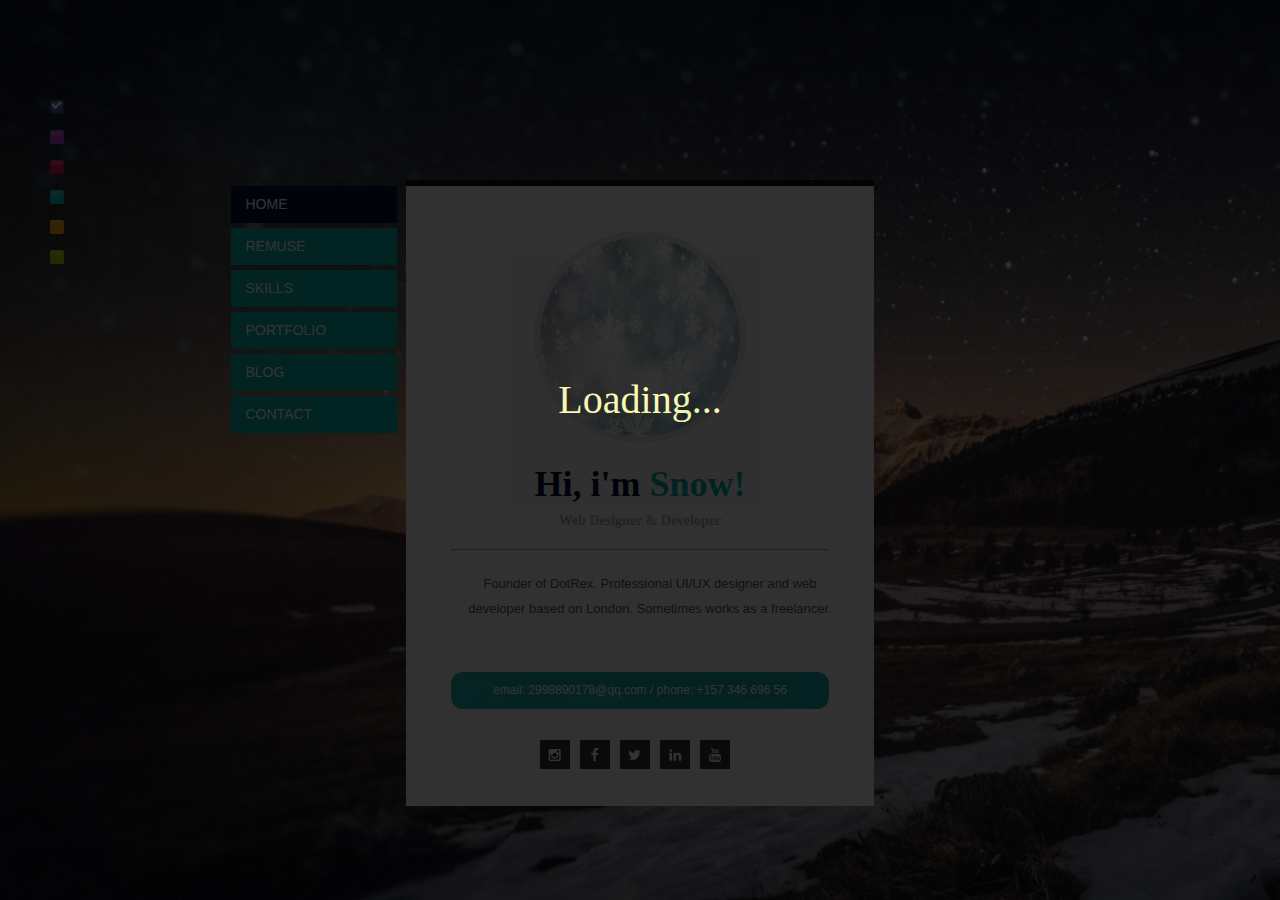
<file: 个人网站33/index.html>
<!DOCTYPE>
<html>
<head>
	<meta charset="utf-8">
	<title>HOME</title>
	<link rel="stylesheet" type="text/css" href="css/index.css">
	<link rel="stylesheet" type="text/css" href="css/skin/skin_0.css" id="cssfile">
	<link rel="stylesheet" type="text/css" href="css/changeskin.css">

</head>
<body>
	<div id="maskmask">
		<!-- <img src="img/ph.gif"> -->
		Loading...
	</div>
	<ul id="skin">
			<li id="skin_0" title="蓝色" class="selected">蓝色</li>
			<li id="skin_1" title="紫色">紫色</li>
			<li id="skin_2" title="红色">红色</li>
			<li id="skin_3" title="天蓝色">天蓝色</li>
			<li id="skin_4" title="橙色">橙色</li>
			<li id="skin_5" title="淡绿色">淡绿色</li>
	</ul>
	<div id="main">
		<div class="container">
			<div class="main-menu">
				<ul>
					<li class="selected">HOME</li>
					<li>REMUSE</li>
					<li>SKILLS</li>
					<li>PORTFOLIO</li>
					<li>BLOG</li>
					<li>CONTACT</li>

				</ul>

			</div>

			
			<div>
					<div id="main-content0">
						<div class="pic">
							<img src="img/6.jpg" class="img1">
							<img src="img/bg1.jpg" class="img2">
						</div>
						<div class="main-info">
							<h1>Hi, i'm <span>Snow!</span></h1>
							<h2>Web Designer & Developer</h2>
							<hr class="hr"></hr>
							<div class="main-info-intro">
								<p>Founder of DotRex. Professional UI/UX designer and web developer based on London. Sometimes works as a freelancer.</p>
							</div>
							<div class="person-email">
								<p>email: 2998890178@qq.com / phone: +157 346 696 56</p>
							</div>
							<div class="main-contact">
								<ul>
									<li ><a href=""class="c1 cont"></a></li>
									<li ><a href=""class="c2 cont"></a></li>
									<li ><a href=""class="c3 cont"></a></li>
									<li ><a href=""class="c4 cont"></a></li>
									<li><a href=""class="c5 cont"></a></li>
								</ul>
							</div>
						</div>
						
					</div>
					<div>
								<div id="main-content1">
							
									<div id="main-content1-onecontent">
										<h2 class="h2">REMUSE</h2>
										<div class="main-content1-onecontent-btn">
											<ul>
												<li class="btn1">Download My Remuse</li>
												<li class="btn2">Get In Touch</li>
											</ul>

										</div>
										<div class="main-content1-title">
											<img src="img/mc1i.gif">
											<h2 class="title-h2">Education</h2>
										</div>
										<div class="main-content1-content">
											<h3 class="h3">Graphic Design</h3>
											<h4 class="h4">St. Patrick University (2 Years Course) -<span> May 2013</span></h4>
											<div class="main-content1-p">
												<p>Lorem Ipsum is simply dummy text of the printing and typesetting industry. Lorem Ipsum has been the industry's standard dummy text ever since the 1500s, when an unknown printer took a galley of type and scrambled it to make a type specimen book.</p>
											</div>
										</div>
										<div class="main-content1-content2">
											<h3 class="h3">Master of Web Design</h3>
											<h4 class="h4">St. Patrick University (2 Years Course) -<span> May 2013</span></h4>
											<div class="main-content1-p2">
												<p>Lorem Ipsum is simply dummy text of the printing and typesetting industry. Lorem Ipsum has been the industry's standard dummy text ever since the 1500s, when an unknown printer took a galley of type and scrambled it to make a type specimen book.</p>
											</div>
										</div>
										<div class="main-content1-title2">
											<img src="img/mc1i2.gif">
											<h2 class="title2-h2">Education</h2>
										</div>
										<div class="main-content1-content2">
											<h3 class="h3">Master of Web Design</h3>
											<h4 class="h4">St. Patrick University (2 Years Course) -<span> May 2013</span></h4>
											<div class="main-content1-p2">
												<p>Lorem Ipsum is simply dummy text of the printing and typesetting industry. Lorem Ipsum has been the industry's standard dummy text ever since the 1500s, when an unknown printer took a galley of type and scrambled it to make a type specimen book.</p>
											</div>
										</div>
										<div class="main-content1-content2">
											<h3 class="h3">Master of Web Design</h3>
											<h4 class="h4">St. Patrick University (2 Years Course) -<span> May 2013</span></h4>
											<div class="main-content1-p2">
												<p>Lorem Ipsum is simply dummy text of the printing and typesetting industry. Lorem Ipsum has been the industry's standard dummy text ever since the 1500s, when an unknown printer took a galley of type and scrambled it to make a type specimen book.</p>
											</div>
										</div>
										<div class="main-content1-content2">
											<h3 class="h3">Master of Web Design</h3>
											<h4 class="h4">St. Patrick University (2 Years Course) -<span> May 2013</span></h4>
											<div class="main-content1-p2">
												<p>Lorem Ipsum is simply dummy text of the printing and typesetting industry. Lorem Ipsum has been the industry's standard dummy text ever since the 1500s, when an unknown printer took a galley of type and scrambled it to make a type specimen book.</p>
											</div>
										</div>
										<div class="main-content1-content2">
											<h3 class="h3">Master of Web Design</h3>
											<h4 class="h4">St. Patrick University (2 Years Course) -<span> May 2013</span></h4>
											<div class="main-content1-p2">
												<p>Lorem Ipsum is simply dummy text of the printing and typesetting industry. Lorem Ipsum has been the industry's standard dummy text ever since the 1500s, when an unknown printer took a galley of type and scrambled it to make a type specimen book.</p>
											</div>
										</div>
								
										<div class="main-content1-title3">
												<img src="img/mc1i3.gif">
												<h2 class="title3-h2">Education</h2>
										</div>
										<div id="main-content1-info">
											<div class="main-content-info-container">
												<div class="selected">
													<div class="intro"><p class="p0">Lorem Ipsum is simply dummy text of the printing and typesetting industry. Lorem Ipsum has been the industry's standard dummy text ever since the 1500s.</p></div>
													<div class="main-content-info-img">
														<img src="img/6.jpg">
														
													</div>
													<p class="p1">Mellsa</p>
													<p class="p2">TREXUS</p>
												</div>
											
												<div>
													<div class="intro"><p class="p0">Lorem Ipsum is simply dummy text of the printing and typesetting industry. Lorem Ipsum has been the industry's standard dummy text ever since the 1500s.</p></div>
													<div class="main-content-info-img">
														<img src="img/6.jpg">
														
													</div>
													<p class="p1">22222</p>
													<p class="p2">TREXUS</p>
												</div>
												<div>
													<div class="intro"><p class="p0">Lorem Ipsum is simply dummy text of the printing and typesetting industry. Lorem Ipsum has been the industry's standard dummy text ever since the 1500s.</p></div>
													<div class="main-content-info-img">
														<img src="img/6.jpg">
														
													</div>
													<p class="p1">33333</p>
													<p class="p2">TREXUS</p>
												</div>
											</div>
											<div class="main-content-info-play">
												<ul>
													<li class="selected"></li>
													<li></li>
													<li></li>
												</ul>
											</div>
											
											
										</div>
										<hr class="hr"></hr>
										<div class="main-content1-onecontent-btn2">
											<ul>
												<li class="btn1">Download My Remuse</li>
												<li class="btn2">Get In Touch</li>
											</ul>

										</div>
										<hr class="hr"></hr>
										<div class="footer">
											<p class="footer-p">
												"The best way to predict the future is to create it"Peter Drucker</p>
										</div>
									</div>
									<div id="scroll-wrap">
										<div id="scroll-btn"></div>
									</div>
							
								</div>
								<div id="main-content2">
									SKILLS
									
									
								</div>
								<div id="main-content3">
									PORTFOLIO
									
									
								</div>
								<div id="main-content4">
									BLOG
									
									
								</div>
								<div id="main-content5">
									<div id="main-content5-onecontent">
										<h2 class="h2">CONTACT</h2>
										<div class="main-content5-play"></div>
										<div class="message">
											<h4 class="h4-1 h4"><img src="img/ad.gif"><span>Address</span></h4>
											<p class="p-1">451 Lorem Ipsum, London - Uk</p>
											<h4 class="h4-2 h4"><img src="img/ph.gif"><span>Phone</span></h4>
											<p class="p-2">+61 3 8376 6284</p>
											<h4 class="h4-3 h4"><img src="img/me.gif"><span>Mail</span></h4>
											<p class="p-3">john.Rex@dotrex.com</p>
										</div>
										<h4 class="h4-4 h4"><img src="img/send.gif"><span>Send Me a Message</span></h4>
										<form id="my-form">
											<input type="text" id="Name" placeholder="Name"></input>
											<input type="text" id="Email" placeholder="Email"></input>
											<input type="text" id="Subject" placeholder="Subject"></input>
											<textarea rows='5' id="Message" placeholder="Message"></textarea>
											<input id="btn" type="submit" value="SEND!"></input>
										</form>
									</div>
									<div id="scroll-wrap5">
										<div id="scroll-btn5"></div>
									</div>
								</div>
					</div>
			</div>
				
			
		</div>
	</div>

	<script src="js/jquery-1.11.3.min.js">

	</script>
	<script src="js/index.js"></script>

</body>

</html>
</file>
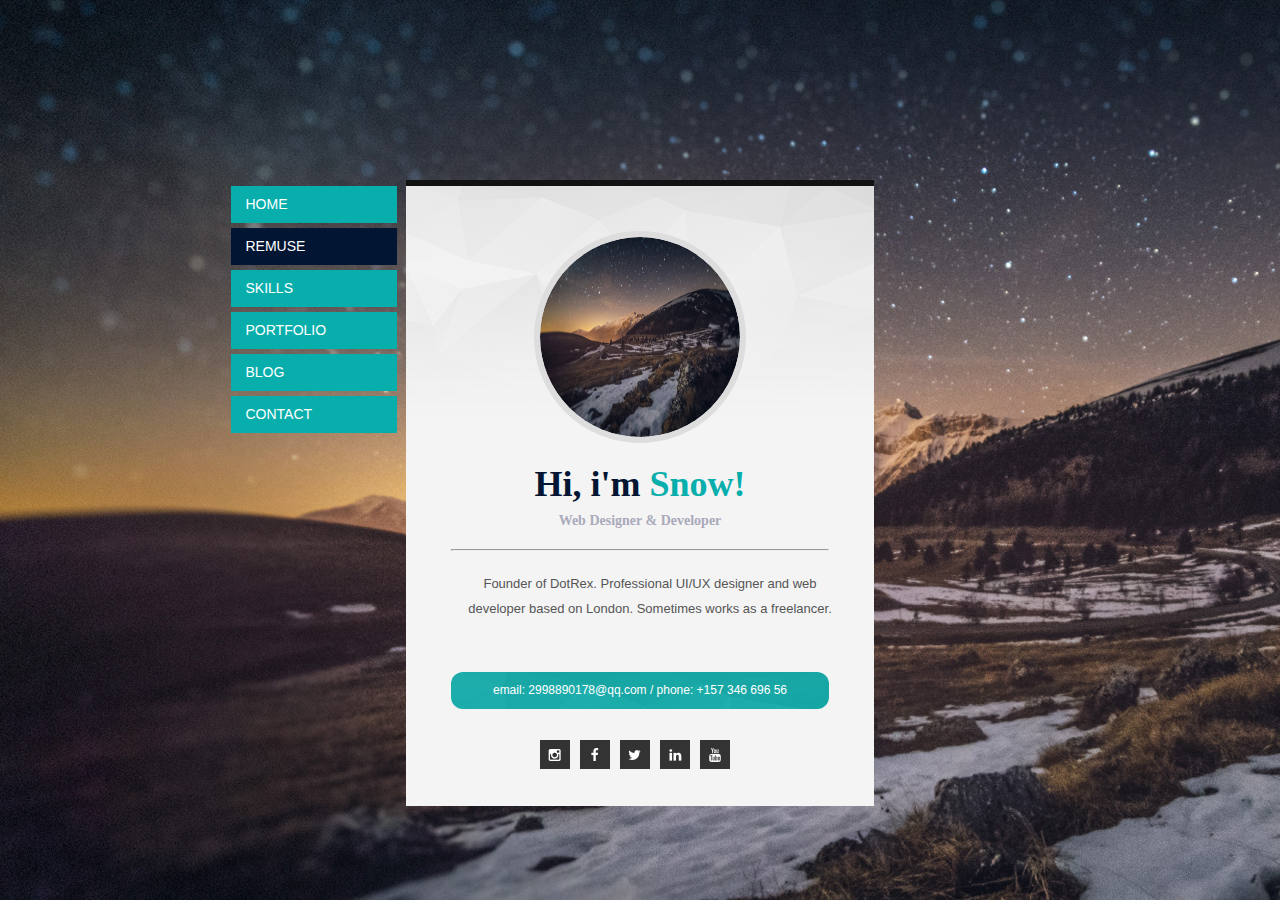
<file: 个人网站33/remuse.html>
<!DOCTYPE>
<html>
<head>
	<meta charset="utf-8">
	<title>REMUSE</title>
	<link rel="stylesheet" type="text/css" href="css/remuse.css">
	<!-- <link rel="stylesheet" type="text/css" href="css/style.css"> -->

</head>
<body>
	<div id="main">
		<div class="container">
			<div class="main-menu">
				<ul>
					<li><a href="index.html">HOME</a></li>
					<li class="selected"><a href="remuse.html">REMUSE</a></li>
					<li><a href="">SKILLS</a></li>
					<li><a href="">PORTFOLIO</a></li>
					<li><a href="">BLOG</a></li>
					<li><a href="">CONTACT</a></li>
					
				</ul>

			</div>
			<div class="main-content">
				<div class="pic">
					<!-- <img src="img/6.jpg" class="img1"> -->
					<img src="img/bg1.jpg" class="img2">
				</div>
				<div class="main-info">
					<h1>Hi, i'm <span>Snow!</span></h1>
					<h2>Web Designer & Developer</h2>
					<hr class="hr"></hr>
					<div class="main-info-intro">
						<p>Founder of DotRex. Professional UI/UX designer and web developer based on London. Sometimes works as a freelancer.</p>
					</div>
					<div class="person-email">
						<p>email: 2998890178@qq.com / phone: +157 346 696 56</p>
					</div>
					<div class="main-contact">
						<ul>
							<li ><a href=""class="c1 cont"></a></li>
							<li ><a href=""class="c2 cont"></a></li>
							<li ><a href=""class="c3 cont"></a></li>
							<li ><a href=""class="c4 cont"></a></li>
							<li><a href=""class="c5 cont"></a></li>
						</ul>
					</div>
				</div>
				
			</div>
			<div class="main-content2">
				
				
				
			</div>
			<div class="main-content3">
				
				
				
			</div>
		</div>
	</div>

	<script src="js/jquery-1.11.3.min.js">

	</script>
	<script src="js/remuse.js"></script>

</body>

</html>
</file>
<file: 个人网站33/css/index.css>
*{
	margin: 0;
	padding: 0;
}
ul,ol{
	list-style: none;
},li
a{
	text-decoration: none;
}
img,input{
	border: 0;
	outline: none;
}
body{
	background: url(../img/bg1.jpg) no-repeat;
}
#maskmask{
			width: 100%;
			height: 100%;
			background: #000;
			opacity: 0.8;
			color: #ffa;
			text-align: center;
			position: absolute;
			top: 0;
			left: 0;
			z-index: 99999;
			font-size: 40px;
			line-height: 800px;
}
#maskmask img{
	width: 100px;
	height: 100px;

	position: absolute;
	top: 50%;
	left: 50%;
	margin-top: -50px;
	margin-left: -50px;
}
.wrap{
	width: 1140px;
	margin: 0 auto;
}
/**********main开始**************/
#scroll-wrap{
	width: 8px;
	height: 640px;
	/*background: #ddd;*/
	position: absolute;
	top: 0;
	right: 4px;
}
#scroll-btn{
	width: 8px;
	height: 141px;
	background: #aaa;
	position: absolute;
	top: 0;
	right: 0;
	border-radius: 4px;

}
#scroll-wrap5{
	width: 8px;
	height: 640px;
	/*background: #ddd;*/
	position: absolute;
	top: 0;
	right: 4px;
}
#scroll-btn5{
	width: 8px;
	height: 141px;
	background: #aaa;
	position: absolute;
	top: 0;
	right: 0;
	border-radius: 4px;

}
#main{
	width: 100%;
	height: 640px;
	float: left;
	/*background: red;*/

}
#main .container{
	width: 1140px;
	height: 600px;
	padding: 0 15px 80px 15px;
	/*background: pink;*/
	margin: 0 auto;
	position: relative;
}
#main .main-menu{
	width: 176px;
	height: 253px;
	float: left;
	position: absolute;
	top: 0;
	left: 15%;
	padding-right: 10px;
	/*background: pink;*/
	margin-top: 186px;
	z-index: 9999;

}
#main .main-menu ul{
	width: 166px;
	height: 248px;
	float: left;
	position: relative;
	/*overflow: hidden;*/
}
#main .main-menu li{
	float: left;
	width: 166px;
	height: 37px;
	margin-bottom: 5px;
	/*background: #08aeac;*/
	text-align: left;
	line-height: 37px;
	text-indent: 15px;
	cursor: pointer;
	color: #fff;
	font-family: "Montserrat",sans-serif;
	font-size: 14px;
	
}
#main .main-menu li:hover{
	background: #021533;
}

/*#main .main-menu a{
	
}*/
#main .main-menu .selected{
	background: #021533;
}
#main-content0{
	width: 378px;
	height: 540px;
	padding: 45px 45px 20px 45px;
	margin-top: 180px;
	margin-bottom: 20px;
	float: right;
	background:url(../img/bg2.png) no-repeat;
	position: absolute;
	left: 30%;
	border-top: 6px solid #111;
	border-bottom: 15px solid #F4F4F4;
	z-index: 9999;

}
/************remuse开始*************/

#main-content1{
	width: 378px;
	height: 540px;
	padding: 45px 45px 20px 45px;
	margin-top: 180px;
	margin-bottom: 20px;
	float: right;
	background:url(../img/bg2.png) no-repeat;
	position: absolute;
	left: 30%;
	border-top: 6px solid #111;
	border-bottom: 15px solid #F4F4F4;
	opacity: 0;
	filter:alpha(opacity=0);
	overflow: hidden;
}
#main-content1-onecontent{
	width: 378px;
	/*height: 570px;*/
	margin-bottom: 40px;
	float: left;
	font-weight: bold;
	font-family: inherit;
	position: relative;
	/*overflow: hidden;*/
	/*top: 45px;*/
	/*right: 45px;*/
}
#main-content1-onecontent .h2{
	width: 100%;
	height: 26px;
	padding-bottom: 10px;
	margin-bottom: 40px;
	border-bottom: 1px solid #021533;
	color: #021533;
	font-size: 22px;
	line-height: 26px;

}
#main .main-content1-onecontent-btn{
	width: 100%;
	height: 35px;
	margin-bottom: 30px;
	margin-top: -20px;
	float: left;
}
#main .main-content1-onecontent-btn .btn1{
	width: 140px;
	height: 13px;
	padding: 10px 20px;
	margin-bottom: 2px;
	float: left;
	background: #008C8A;
	text-align: center;;
	line-height: 13px;
	margin-right: 5px;
	font-size: 9px;
	color: #fff;
	font-family: "Montserrat",sans-serif;
	cursor: pointer;
}

#main .main-content1-onecontent-btn .btn1:hover{
	background: #021533;
}
#main .main-content1-onecontent-btn .btn2:hover{
	background: #021533;
}
/*#main .main-content1-onecontent-btn a{
	display: inline-block;
	height: 13px;
	width: 130px;
	
	color: #fff;
}*/
#main .main-content1-onecontent-btn .btn2{
	width: 80px;
	height: 13px;
	padding: 10px 20px;
	margin-bottom: 2px;
	float: left;
	background: #008C8A;
	text-align: center;;
	line-height: 13px;
	color: #fff;
	font-size: 9px;
	font-family: "Montserrat",sans-serif;
	cursor: pointer;

}
#main .main-content1-title{
	width: 359px;
	height: 24px;
	padding: 5px 0 5px 15px;
	margin: 20px 0 10px 0;
	border-left: 4px solid #08AEAC;
	float: left;

}
#main .main-content1-title img{
	float: left;
}
#main .main-content1-title .title-h2{
	color: #08AEAC;
	font-size: 20px;
	line-height: 24px;
	float: left;
	text-indent: 15px;
	font-weight: bold;
}
#main .main-content1-title2{
	width: 359px;
	height: 24px;
	padding: 5px 0 5px 15px;
	margin: 20px 0 10px 0;
	border-left: 4px solid #08AEAC;
	float: left;

}
#main .main-content1-title2 img{
	float: left;
}
#main .main-content1-title2 .title2-h2{
	color: #08AEAC;
	font-size: 20px;
	line-height: 24px;
	float: left;
	text-indent: 15px;
	font-weight: bold;
}
#main .main-content1-title3{
	width: 359px;
	height: 24px;
	padding: 5px 0 5px 15px;
	margin: 20px 0 10px 0;
	border-left: 4px solid #08AEAC;
	float: left;
	/*margin-bottom: 80px;*/
}
#main .main-content1-title3 img{
	float: left;
}
#main .main-content1-title3 .title3-h2{
	color: #08AEAC;
	font-size: 20px;
	line-height: 24px;
	float: left;
	text-indent: 15px;
	font-weight: bold;
}
#main .main-content1-content{
	width: 340px;
	height: 157px;
	float: left;
	padding: 15px;
	border: 4px double #ccc;
	margin-bottom: 15px;
}
#main .main-content1-content .h3{
	color: #333;
	line-height: 18px;
	margin-bottom: 8px;
	font-size: 1.1em;
	font-family: inherit;
	font-weight: bold;
}
#main .main-content1-content .h4{
	color: #555;
	height: 18px;
	line-height: 15px;
	font-size: 10px;
	font-family: italic;
	font-weight: 500;
	padding-bottom: 5px;
	margin: 5px 0 10px 0;
	border-bottom: 1px solid #ccc;
}
#main .main-content1-p{
	width: 340px;
	height: 86px;
	margin-bottom: 10px;
	float: left;
}
#main .main-content1-p p{
	font-size: 12px;
	font-family: "Montserrat",sans-serif;
	color: #000;
	float: left;
	line-height: 1.42857;
}
#main .main-content1-content2{
	width: 340px;
	height: 157px;
	float: left;
	padding: 15px;
	border: 4px double #ccc;
	margin-bottom: 15px;

}
#main .main-content1-content2 .h3{
	color: #333;
	line-height: 18px;
	margin-bottom: 8px;
	font-size: 1.1em;
	font-family: inherit;
	font-weight: bold;
}
#main .main-content1-content2 .h4{
	color: #555;
	height: 18px;
	line-height: 15px;
	font-size: 10px;
	font-family: italic;
	font-weight: 500;
	padding-bottom: 5px;
	margin: 5px 0 10px 0;
	border-bottom: 1px solid #ccc;
}
#main .main-content1-p2{
	width: 340px;
	height: 86px;
	margin-bottom: 10px;
	float: left;
}
#main .main-content1-p2 p{
	font-size: 12px;
	font-family: "Montserrat",sans-serif;
	color: #000;
	float: left;
	line-height: 1.42857;
}

#main-content1-info{
	width: 378px;
	height: 379px;
	float: left;
	/*background: red;*/
}
#main-content1-info .main-content-info-container{
	width: 378px;
	height: 320px;
	position: relative;
	/*float: left;*/
}
#main-content1-info .main-content-info-container >div{
	width: 338px;
	height: 320px;
	padding: 10px 20px;
	float: left;
	display: none;
	position: absolute;
	left: 0;
	top: 0;
	/*position: relative;*/
}
#main-content1-info .main-content-info-container .selected{
	width: 338px;
	height: 320px;
	padding: 10px 20px;
	display: block;
	float: left;
}
#main-content1-info .intro{
	width: 298px;
	height: 90px;
	padding: 20px;
	background: #08AEAC;
	float: left;
	/*position: center;*/
	margin-bottom: 20px;
	/*margin-left: 20px;*/
	border-radius: 10px;
}
#main-content1-info .intro .p0{
	color: #fff;
	text-align: center;
	font: 13px/16px "Montserrat",sans-serif;
}

#main-content1-info .main-content-info-img{

	width: 110px;
	height:	110px;
	/*border: 6px solid #ddd;*/
	/*float: left;*/
	margin: 0 auto;
	overflow: hidden;
	/*background: red;*/
	position: relative;
	


}
#main-content1-info .main-content-info-img img{
	width: 98px;
	height: 98px;
	border: 6px solid #ddd;
	/*padding: 6px;*/
	border-radius: 100%;
	position: absolute;
	top: 0;
	left: 0;
	bottom: 0;
	right: 0;
}
#main-content1-info .p1{
	font: 15px "Montserrat",sans-serif;
	color: #000;
	font-weight: bold;
	margin-top: 15px;

	text-align: center;

}
#main-content1-info .p2{
	font: 10px italic;
	font-style: italic;
	color: #aaa;
	font-weight: lighter;
	/*margin-top: 15px;*/

	text-align: center;

}
#main-content1-info .main-content-info-play{
	width: 81px;
	height: 28px;
	/*float: left;*/
	margin: 0 auto;
	margin-top: 10px;
	/*margin-bottom: 20px;*/

}
#main-content1-info ul{
	width: 81px;
	height: 28px;
	float: left;
	/*margin: 0 auto;*/
	/*margin-left: 100px;*/
}
#main-content1-info li{
	float: left;
	background: url(../img/b.gif) no-repeat;
	width: 12px;
	height: 12px;
	margin-right: 10px;
	margin-left: 5px;


}
#main-content1-info .main-content-info-play .selected{
	background: url(../img/a.gif) no-repeat;
}
#main .main-content1-onecontent-btn2{
	width: 100%;
	height: 35px;
	margin-bottom: 30px;
	margin-top: 20px;
	float: left;
}
#main .main-content1-onecontent-btn2 .btn1{
	width: 140px;
	height: 13px;
	padding: 10px 20px;
	margin-bottom: 2px;
	float: left;
	background: #008C8A;
	text-align: center;;
	line-height: 13px;
	margin-right: 5px;
	font-size: 9px;
	color: #fff;
	font-family: "Montserrat",sans-serif;
	cursor: pointer;
}
#main .main-content1-onecontent-btn2 .btn2{
	width: 80px;
	height: 13px;
	padding: 10px 20px;
	margin-bottom: 2px;
	float: left;
	background: #008C8A;
	text-align: center;;
	line-height: 13px;
	color: #fff;
	font-size: 9px;
	font-family: "Montserrat",sans-serif;
	cursor: pointer;

}

#main .main-content1-onecontent-btn2 .btn1:hover{
	background: #021533;
}
#main .main-content1-onecontent-btn2 .btn2:hover{
	background: #021533;
}
#main .footer{
	width: 378px;
	height: 31px;
	float: left;

	padding-top: 10px;
	margin-bottom: 80px;
	color: #444;
	font-size: 11px;
	font-family: "Montserrat",sans-serif;

}

/******************remuse结束********************/
#main-content2{
	width: 378px;
	height: 540px;
	padding: 45px 45px 20px 45px;
	margin-top: 180px;
	margin-bottom: 20px;
	float: right;
	background: url(../img/bg2.png) no-repeat;
	position: absolute;
	left: 30%;
	border-top: 6px solid #111;
	border-bottom: 15px solid #F4F4F4;
	opacity: 0;
	filter:alpha(opacity=0);

}

#main-content3{
	width: 378px;
	height: 540px;
	padding: 45px 45px 20px 45px;
	margin-top: 180px;
	margin-bottom: 20px;
	float: right;
	background: url(../img/bg2.png) no-repeat;
	position: absolute;
	left: 30%;
	border-top: 6px solid #111;
	border-bottom: 15px solid #F4F4F4;
	opacity: 0;
	filter:alpha(opacity=0);

}
#main-content4{
	width: 378px;
	height: 540px;
	padding: 45px 45px 20px 45px;
	margin-top: 180px;
	margin-bottom: 20px;
	float: right;
	background: url(../img/bg2.png) no-repeat;
	position: absolute;
	left: 30%;
	border-top: 6px solid #111;
	border-bottom: 15px solid #F4F4F4;
	opacity: 0;
	filter:alpha(opacity=0);

}
/*******************************/
/**************contact开始*****************/

#main-content5{
	width: 378px;
	height: 540px;
	padding: 45px 45px 20px 45px;
	margin-top: 180px;
	margin-bottom: 20px;
	float: right;
	background: url(../img/bg2.png) no-repeat;
	position: absolute;
	left: 30%;
	border-top: 6px solid #111;
	border-bottom: 15px solid #F4F4F4;
	opacity: 0;
	filter:alpha(opacity=0);
	overflow: hidden;

}
#main-content5-onecontent{
	width: 378px;
	/*height: 570px;*/
	margin-bottom: 40px;
	float: left;
	font-weight: bold;
	font-family: inherit;
	position: relative;
	/*overflow: hidden;*/
	/*top: 45px;*/
	/*right: 45px;*/
}
#main-content5-onecontent .h2{
	width: 100%;
	height: 26px;
	padding-bottom: 10px;
	margin-bottom: 40px;
	border-bottom: 1px solid #021533;
	color: #021533;
	font-size: 22px;
	line-height: 26px;

}
#main .main-content5-play{
	width: 378px;
	height: 255px;
	margin-bottom: 20px;
	float: left;
	background:#fff;
}
#main .message{
	width: 378px;
	height: 186px;
	float: left;
}
#main .message h4{
	color: #08AEAC;
	font: 14px inherit;
	border-bottom: 1px dotted #08AEAC;
	margin-bottom: 8px;
	padding-bottom: 5px;
	/*display: inline-block;*/
}
#main .message p{
	font: 13px "Montserrat",sans-serif;
	color: #333;
	line-height: 16px;
	margin-bottom: 10px;
}
#main .h4 span{
	margin-left: 10px;
}
#main .h4-4{
	color: #08AEAC;
	font: 14px inherit;
	border-bottom: 1px dotted #08AEAC;
	margin-bottom: 8px;
	margin-top: 25px;
	padding-bottom: 5px;
}
#my-form #Name{
	width: 378px;
	height: 50px;
	margin-bottom: 8px;
	font-size: 14px;
	font-family: "Montserrat",sans-serif;
	color: #333;
}
#my-form #Email{
	width: 378px;
	height: 50px;
	margin-bottom: 8px;
	font-size: 14px;
	font-family: "Montserrat",sans-serif;
	color: #333;
}
#my-form #Subject{
	width: 378px;
	height: 50px;
	margin-bottom: 8px;
	font-size: 14px;
	font-family: "Montserrat",sans-serif;
	color: #333;
}
#my-form #Message{
	width: 378px;
	height: 115px;
	/*margin-bottom: 8px;*/
	font-size: 14px;
	font-family: "Montserrat",sans-serif;
	color: #333;
	padding: 6px 12px;
	border: 1px solid #ccc;
}
#my-form #btn{
	width: 378px;
	height: 39px;
	background: #08AEAC;
	color: #fff;
	font-size: 14px;
	cursor: pointer;
	font-family: inherit;
	padding: 10px 20px;
	margin-top: 10px;
	margin-bottom: 80px;
}
#my-form #btn:hover{
	background: red;
}
/*#my-form #Name placeholder{
	font-size: 20px;
}*/
/**************contact结束****************/
#main .pic{
	width: 200px;
	height: 200px;
	
	border-radius: 100%;
	overflow: hidden;
	margin: 0 auto;
	border: 6px solid #DDD;
	position: relative;
	margin-bottom: 20px;
}
#main .pic .img1{
	width: 200px;
	height: 200px;
	border-radius: 100%;
	position: absolute;
	top: 0;
	left: 0;
	bottom: 0;
	right: 0;

}
#main .pic .img2{
	width: 200px;
	height: 200px;
	/*margin-bottom: 20px;*/
	border-radius: 100%;
	/*overflow: hidden;*/
	/*margin: 0 auto;*/
	/*border: 6px solid #DDD;*/
	opacity: 0;
	filter:alpha(opacity=0);
}
#main-content0 h1{
	text-align: center;
	margin-bottom: 8px;
	color: #021533;
	font-family: inherit;
	font-size: 36px;
	font-weight: bold;
}
#main-content0 span{
	color: #08AEAC;
	/*font-family: inherit;
	font-weight: bold;*/
}
#main .main-info{
	width: 378px;
	height: 222px;
	float: left;

}
#main .main-info h2{
	text-align: center;
	margin-bottom: 20px;
	font-size: 14px;
	color: #aab;
	font-family: inherit;
}
#main .hr{
	margin-top: 10px;
	margin-bottom: 10px;

}
#main .main-info-intro{
	width: 100%;
	height: 86px;
	padding: 10px;
	margin-bottom: 5px;
}
#main .main-info-intro p{
	font-size: 13px;
	font-family: "Montserrat",sans-serif;
	text-align: center;
	color: #555;
	line-height: 25px;
}
#main .person-email{
	width: 100%;
	height: 37px;
	background: #08AEAC url(../img/bg2.png) no-repeat;
	float: left;
	border-radius: 12px;
}
#main .person-email p{
	text-align: center;
	color: #FFF;
	font-size: 12px;
	font-family: "Montserrat",sans-serif;
	line-height: 37px;
}
#main .main-contact{
	width: 100%;
	height: 30px;
	float: left;
	/*background: red;*/
	margin-top: 30px;
}
#main .main-contact ul{
	width: 200px;
	height: 30px;
	margin: 0 auto;

}
#main .main-contact li{
	float: left;
	height: 30px;
	width: 30px;
	margin-right: 10px;
	cursor: pointer;
	/*background: url(../img/pc.gif) no-repeat;*/
}
#main .main-contact a{
	background: url(../img/pc.gif) no-repeat;
	float: left;
	height: 30px;
	width: 30px;
	margin-right: 10px;
	cursor: pointer;
}
#main .main-contact .c1{
	background-position: 0 0;
}
#main .main-contact .c2{
	background-position: -34px 0;
}
#main .main-contact .c3{
	background-position: -68px 0;
}
#main .main-contact .c4{
	background-position: -101px 0;
}
#main .main-contact .c5{
	background-position: -135px 0;
}
#main .main-contact .c1:hover{
	background: url(../img/fi1.gif) no-repeat;

}
#main .main-contact .c2:hover{
	background: url(../img/fi2.gif) no-repeat;

}
#main .main-contact .c3:hover{
	background: url(../img/fi3.gif) no-repeat;

}
#main .main-contact .c4:hover{
	background: url(../img/fi4.gif) no-repeat;

}
#main .main-contact .c5:hover{
	background: url(../img/fi5.gif) no-repeat;

}
/**********main结束**************/
</file>
<file: 个人网站33/css/skin/skin_0.css>
#main-content0{
	background: #f4f4f4;
}
#main-content1{
	background: #f4f4f4;

}
#main-content2{
	background: #f4f4f4;
	
}
#main-content3{
	background: #f4f4f4;
	
}
#main-content4{
	background: #f4f4f4;
	
}
#main-content5{
	background: #f4f4f4;
	
}
#main .main-menu li{
	background: #08aeac;
}
</file>
<file: 个人网站33/css/changeskin.css>
#skin{
		width: 200px;
		height: 50px;
		position: absolute;
		top: 100px;
		left: 50px;
	}
	#skin li { 
		/*float:left; */
		margin-right:4px; 
		width:15px; 
		height:15px; 
		text-indent:-9999px; 
		overflow:hidden; 
		display:block; 
		cursor:pointer; 
		margin-bottom: 15px;
		
		background-image:url(../img/theme.gif); 
	}
	#skin_0 { background-position:0px 0px; }
	#skin_1 { background-position:15px 0px; }
	#skin_2 { background-position:35px 0px; }
	#skin_3 { background-position:55px 0px; }
	#skin_4 { background-position:75px 0px; }
	#skin_5 { background-position:95px 0px; }
	#skin_0.selected { background-position:0px 15px; }
	#skin_1.selected { background-position:15px 15px; }
	#skin_2.selected { background-position:35px 15px; }
	#skin_3.selected { background-position:55px 15px; }
	#skin_4.selected { background-position:75px 15px; }
	#skin_5.selected { background-position:95px 15px; }
</file>
<file: 个人网站33/css/remuse.css>
*{
	margin: 0;
	padding: 0;
}
ul,ol{
	list-style: none;
}
a{
	text-decoration: none;
}
img,input{
	border: 0;
	outline: none;
}
body{
	background: url(../img/bg1.jpg) no-repeat;
}
.wrap{
	width: 1140px;
	margin: 0 auto;
}
/**********main开始**************/
#main{
	width: 100%;
	height: 640px;
	float: left;
	/*background: red;*/

}
#main .container{
	width: 1140px;
	height: 600px;
	padding: 0 15px 80px 15px;
	/*background: pink;*/
	margin: 0 auto;
	position: relative;
}
#main .main-menu{
	width: 176px;
	height: 253px;
	float: left;
	position: absolute;
	top: 0;
	left: 15%;
	padding-right: 10px;
	/*background: pink;*/
	margin-top: 186px;

}
#main .main-menu ul{
	width: 166px;
	height: 248px;
	float: left;
	position: relative;
	/*overflow: hidden;*/
}
#main .main-menu li{
	float: left;
	width: 166px;
	height: 37px;
	margin-bottom: 5px;
	background: #08aeac;
	text-align: left;
	line-height: 37px;
	text-indent: 15px;
	cursor: pointer;
}
#main .main-menu li:hover{
	background: #021533;
}

#main .main-menu a{
	display: block;
	width: 166px;
	height: 37px;
	color: #fff;
	font-family: "Montserrat",sans-serif;
	font-size: 14px;
}
#main .main-menu .selected{
	background: #021533;
}
#main .main-content{
	width: 378px;
	height: 540px;
	padding: 45px 45px 20px 45px;
	margin-top: 180px;
	margin-bottom: 20px;
	float: right;
	background: #F4F4F4 url(../img/bg2.png) no-repeat;
	position: absolute;
	left: 30%;
	border-top: 6px solid #111;
	border-bottom: 15px solid #F4F4F4;

}
#main .main-content2{
	width: 378px;
	height: 540px;
	padding: 45px 45px 20px 45px;
	margin-top: 180px;
	margin-bottom: 20px;
	float: right;
	background: #F4F4F4 url(../img/bg2.png) no-repeat;
	position: absolute;
	left: 56%;
	border-top: 6px solid #111;
	border-bottom: 15px solid #F4F4F4;
	opacity: 0;
}
#main .pic{
	width: 200px;
	height: 200px;
	
	border-radius: 100%;
	overflow: hidden;
	margin: 0 auto;
	border: 6px solid #DDD;
	position: relative;
	margin-bottom: 20px;
}
/*#main .pic .img1{
	width: 200px;
	height: 200px;
	border-radius: 100%;
	position: absolute;
	top: 0;
	left: 0;
	bottom: 0;
	right: 0;

}*/
#main .pic .img2{
	width: 200px;
	height: 200px;
	/*margin-bottom: 20px;*/
	border-radius: 100%;
	/*overflow: hidden;*/
	/*margin: 0 auto;*/
	/*border: 6px solid #DDD;*/
	/*opacity: 0;
	filter:alpha(opacity=0);*/
}
#main .main-content h1{
	text-align: center;
	margin-bottom: 8px;
	color: #021533;
	font-family: inherit;
	font-size: 36px;
	font-weight: bold;
}
#main .main-content span{
	color: #08AEAC;
	/*font-family: inherit;
	font-weight: bold;*/
}
#main .main-info{
	width: 378px;
	height: 222px;
	float: left;

}
#main .main-info h2{
	text-align: center;
	margin-bottom: 20px;
	font-size: 14px;
	color: #aab;
	font-family: inherit;
}
#main .hr{
	margin-top: 10px;
	margin-bottom: 10px;

}
#main .main-info-intro{
	width: 100%;
	height: 86px;
	padding: 10px;
	margin-bottom: 5px;
}
#main .main-info-intro p{
	font-size: 13px;
	font-family: "Montserrat",sans-serif;
	text-align: center;
	color: #555;
	line-height: 25px;
}
#main .person-email{
	width: 100%;
	height: 37px;
	background: #08AEAC url(../img/bg2.png) no-repeat;
	float: left;
	border-radius: 12px;
}
#main .person-email p{
	text-align: center;
	color: #FFF;
	font-size: 12px;
	font-family: "Montserrat",sans-serif;
	line-height: 37px;
}
#main .main-contact{
	width: 100%;
	height: 30px;
	float: left;
	/*background: red;*/
	margin-top: 30px;
}
#main .main-contact ul{
	width: 200px;
	height: 30px;
	margin: 0 auto;

}
#main .main-contact li{
	float: left;
	height: 30px;
	width: 30px;
	margin-right: 10px;
	cursor: pointer;
	/*background: url(../img/pc.gif) no-repeat;*/
}
#main .main-contact a{
	background: url(../img/pc.gif) no-repeat;
	float: left;
	height: 30px;
	width: 30px;
	margin-right: 10px;
	cursor: pointer;
}
#main .main-contact .c1{
	background-position: 0 0;
}
#main .main-contact .c2{
	background-position: -34px 0;
}
#main .main-contact .c3{
	background-position: -68px 0;
}
#main .main-contact .c4{
	background-position: -101px 0;
}
#main .main-contact .c5{
	background-position: -135px 0;
}
#main .main-contact .c1:hover{
	background: url(../img/fi1.gif) no-repeat;

}
#main .main-contact .c2:hover{
	background: url(../img/fi2.gif) no-repeat;

}
#main .main-contact .c3:hover{
	background: url(../img/fi3.gif) no-repeat;

}
#main .main-contact .c4:hover{
	background: url(../img/fi4.gif) no-repeat;

}
#main .main-contact .c5:hover{
	background: url(../img/fi5.gif) no-repeat;

}
/**********main结束**************/
</file>
<file: 个人网站33/css/style.css>
*{
	margin: 0;
	padding: 0;
}
ul,ol{
	list-style: none;
}
a{
	text-decoration: none;
}
img,input{
	border: 0;
	outline: none;
}
body{
	background: url(../img/bg1.jpg) no-repeat;
}

.wrap{
	width: 1140px;
	margin: 0 auto;
}
/**********main开始**************/
#main{
	width: 100%;
	height: 640px;
	float: left;
	/*background: red;*/

}

#main .container{
	width: 1140px;
	height: 600px;
	padding: 0 15px 80px 15px;
	/*background: pink;*/
	margin: 0 auto;
	position: relative;
}
#main .main-menu{
	width: 176px;
	height: 253px;
	float: left;
	position: absolute;
	top: 0;
	left: 15%;
	padding-right: 10px;
	/*background: pink;*/
	margin-top: 186px;

}
#main .main-menu ul{
	width: 166px;
	height: 248px;
	float: left;
	position: relative;
	/*overflow: hidden;*/
}
#main .main-menu li{
	float: left;
	width: 166px;
	height: 37px;
	margin-bottom: 5px;
	background: #08aeac;
	text-align: left;
	line-height: 37px;
	text-indent: 15px;
	cursor: pointer;
}
#main .main-menu li:hover{
	background: #021533;
}
#main .main-menu .main-hidden{
	/*float: left;*/
	width: 166px;
	height: 37px;
	background: #021533;
	position: absolute;
	left: -166px;
	top: 42px;
	/*opacity: 0;*/


}
#main .main-menu a{
	color: #fff;
	font-family: "Montserrat",sans-serif;
	font-size: 14px;
}
#main .main-menu .selected{
	background: #021533;
}
#main .main-content{
	width: 378px;
	height: 540px;
	padding: 45px 45px 20px 45px;
	margin-top: 180px;
	margin-bottom: 20px;
	float: right;
	background: #F4F4F4 url(../img/bg2.png) no-repeat;
	position: absolute;
	left: 30%;
	border-top: 6px solid #111;
	border-bottom: 15px solid #F4F4F4;

}
#main .pic{
	width: 200px;
	height: 200px;
	
	border-radius: 100%;
	overflow: hidden;
	margin: 0 auto;
	border: 6px solid #DDD;
	position: relative;
	margin-bottom: 20px;
}
#main .pic .img1{
	width: 200px;
	height: 200px;
	border-radius: 100%;
	position: absolute;
	top: 0;
	left: 0;
	bottom: 0;
	right: 0;

}
#main .pic .img2{
	width: 200px;
	height: 200px;
	/*margin-bottom: 20px;*/
	border-radius: 100%;
	/*overflow: hidden;*/
	/*margin: 0 auto;*/
	/*border: 6px solid #DDD;*/
	opacity: 0;
	filter:alpha(opacity=0);
}
#main .main-content h1{
	text-align: center;
	margin-bottom: 8px;
	color: #021533;
	font-family: inherit;
	font-size: 36px;
	font-weight: bold;
}
#main .main-content span{
	color: #08AEAC;
	/*font-family: inherit;
	font-weight: bold;*/
}
#main .main-info{
	width: 378px;
	height: 222px;
	float: left;

}
#main .main-info h2{
	text-align: center;
	margin-bottom: 20px;
	font-size: 14px;
	color: #aab;
	font-family: inherit;
}
#main .hr{
	margin-top: 10px;
	margin-bottom: 10px;

}
#main .main-info-intro{
	width: 100%;
	height: 86px;
	padding: 10px;
	margin-bottom: 5px;
}
#main .main-info-intro p{
	font-size: 13px;
	font-family: "Montserrat",sans-serif;
	text-align: center;
	color: #555;
	line-height: 25px;
}
#main .person-email{
	width: 100%;
	height: 37px;
	background: #08AEAC url(../img/bg2.png) no-repeat;
	float: left;
	border-radius: 12px;
}
#main .person-email p{
	text-align: center;
	color: #FFF;
	font-size: 12px;
	font-family: "Montserrat",sans-serif;
	line-height: 37px;
}
#main .main-contact{
	width: 100%;
	height: 30px;
	float: left;
	/*background: red;*/
	margin-top: 30px;
}
#main .main-contact ul{
	width: 200px;
	height: 30px;
	margin: 0 auto;

}
#main .main-contact li{
	float: left;
	height: 30px;
	width: 30px;
	margin-right: 10px;
	cursor: pointer;
	/*background: url(../img/pc.gif) no-repeat;*/
}
#main .main-contact a{
	background: url(../img/pc.gif) no-repeat;
	float: left;
	height: 30px;
	width: 30px;
	margin-right: 10px;
	cursor: pointer;
}
#main .main-contact .c1{
	background-position: 0 0;
}
#main .main-contact .c2{
	background-position: -34px 0;
}
#main .main-contact .c3{
	background-position: -68px 0;
}
#main .main-contact .c4{
	background-position: -101px 0;
}
#main .main-contact .c5{
	background-position: -135px 0;
}
#main .main-contact .c1:hover{
	background: url(../img/fi1.gif) no-repeat;

}
#main .main-contact .c2:hover{
	background: url(../img/fi2.gif) no-repeat;

}
#main .main-contact .c3:hover{
	background: url(../img/fi3.gif) no-repeat;

}
#main .main-contact .c4:hover{
	background: url(../img/fi4.gif) no-repeat;

}
#main .main-contact .c5:hover{
	background: url(../img/fi5.gif) no-repeat;

}
/**********main结束**************/
</file>
